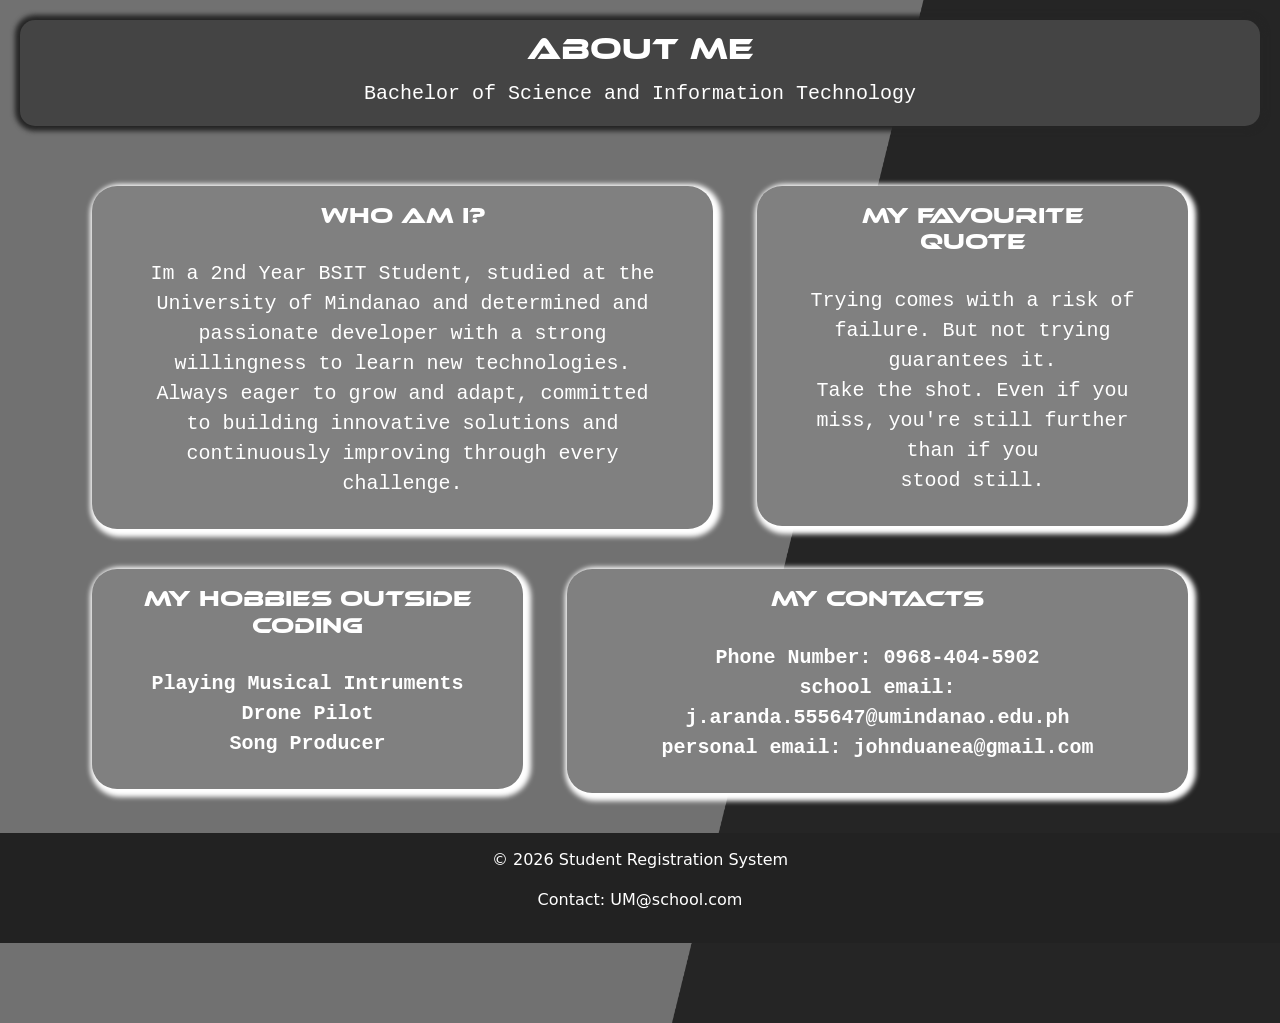
<file: about.html>
<!DOCTYPE html>
<html lang="en">
<head>
    <meta charset="UTF-8">
    <meta name="viewport" content="width=device-width, initial-scale=1.0">
    <title>About Me</title>
    <link href="https://cdn.jsdelivr.net/npm/bootstrap@5.3.8/dist/css/bootstrap.min.css" rel="stylesheet" integrity="sha384-sRIl4kxILFvY47J16cr9ZwB07vP4J8+LH7qKQnuqkuIAvNWLzeN8tE5YBujZqJLB" crossorigin="anonymous">
    <script src="https://cdn.jsdelivr.net/npm/bootstrap@5.3.8/dist/js/bootstrap.bundle.min.js" integrity="sha384-FKyoEForCGlyvwx9Hj09JcYn3nv7wiPVlz7YYwJrWVcXK/BmnVDxM+D2scQbITxI" crossorigin="anonymous"></script>
    <link rel="stylesheet" href="about.css">
</head>
<body>
    
        <div class="Header">
            <h1 id="head">About me</h1>
            <p id="par">Bachelor of Science and Information Technology</p>
        </div>    

<div class="container">
        <div class="row">
            <div class="col-lg-7">
                <div class="item">
                    <h1 class="myFont">Who am i?</h1>
                    <p class="sentence">
                        Im a 2nd Year BSIT Student, studied at the University of Mindanao and determined and passionate developer with a strong willingness to learn new technologies. Always eager to grow and adapt, committed to building innovative solutions and continuously improving through every challenge.
                    </p>
                </div>
            </div>

            <div class="col-lg-5">
                <div class="item">
                    <h1 class="myFont">My Favourite Quote</h1>
                    <p class="sentence">
                        Trying comes with a risk of failure.
                        But not trying guarantees it. <br>Take the shot.
                        Even if you miss, you're still further than if you <br>stood still.</p>
                    </div>
            </div>

            <div class="col-lg-5">
                <div class="item">
                    <h1 class="myFont">My Hobbies Outside Coding</h1>
                        <p class="sentence">
                            <b>
                            Playing Musical Intruments <br>
                            Drone Pilot <br>
                            Song Producer <br>

                            </b>
                        </p>
                </div>
            </div>

            <div class="col-lg-7">
                <div class="item">
                    <h1 class="myFont">My Contacts</h1>
                        <p class="sentence">
                        <b>
                            Phone Number: 0968-404-5902 <br>
                            school email: j.aranda.555647@umindanao.edu.ph <br>
                            personal email: johnduanea@gmail.com
                        </b>
                        </p>
                </div>
            </div>

        </div>
            
    </div>

        <footer class="Footer">
            <p>&copy; 2026 Student Registration System</p>
            <p>Contact: UM@school.com</p>
        </footer>

</body>
<!-- <script src="index.js"> -->

</script>
</html>
</file>
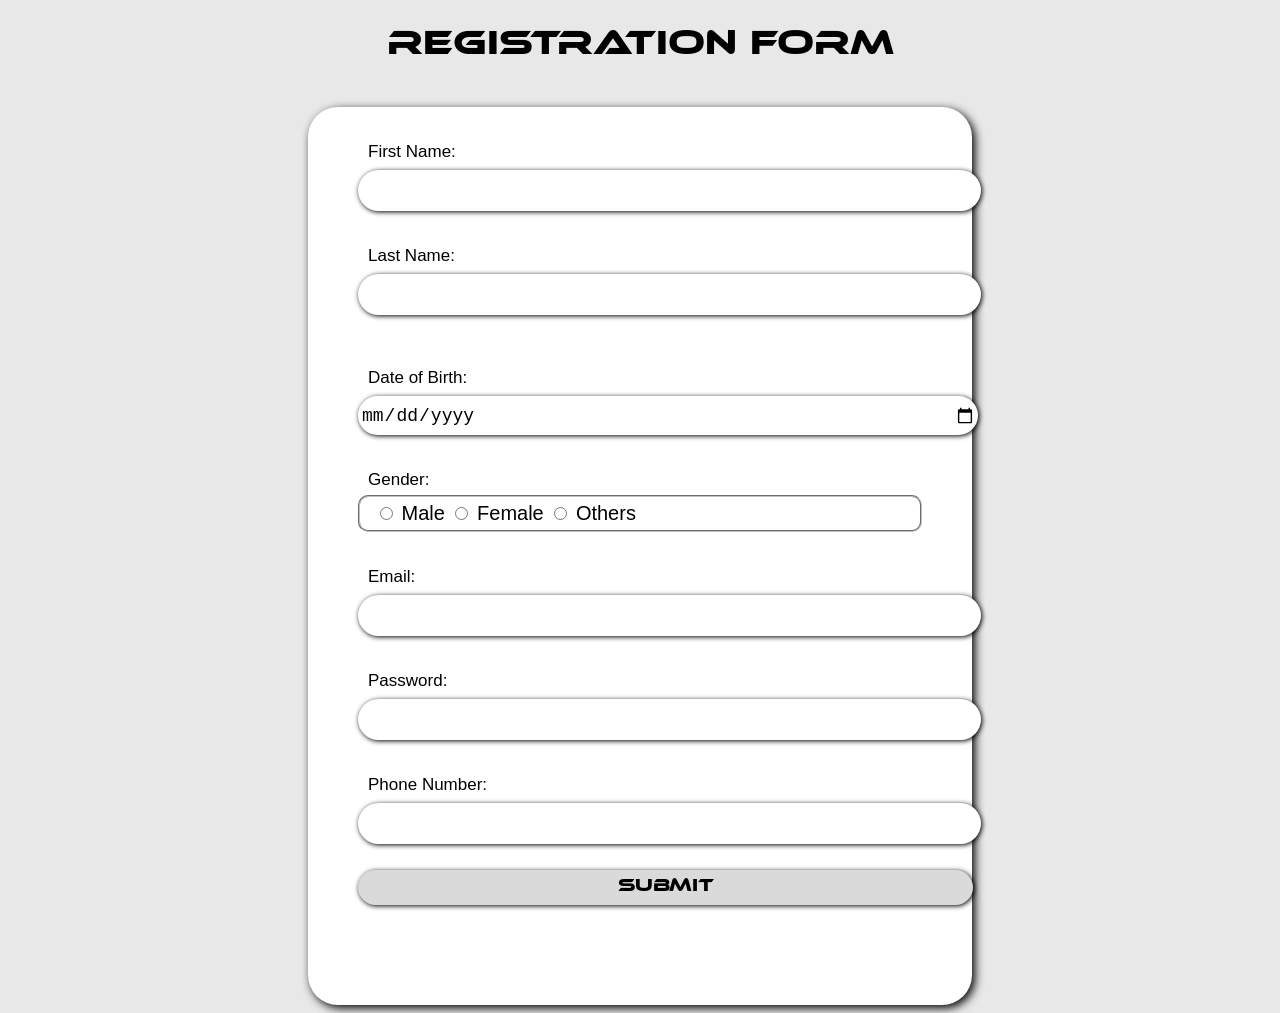
<file: login.html>
<!DOCTYPE html>
<html lang="en">
<head>
    <meta charset="UTF-8">
    <meta name="viewport" content="width=device-width, initial-scale=1.0">
    <title>Document</title>
    <link rel="stylesheet" href="login.css">
</head>
<body>
    <div class="header" style="font-family: Ethnocentric;">
        Registration form
    </div>

    <form action="index.html">
        <div class="container">
            <label class="heads" for="name">First Name:</label> <br>
            <input class="style" type="text" id="style" name="first_name"> <br>

            <label class="heads" for="lastname">Last Name:</label> <br>
            <input class="style" type="text" id="style" name="last_name"> <br><br>

            <label class="heads" for="birthdate">Date of Birth:</label> <br>
            <input class="style" type="date" id="style" name="date_of_birth">



            <label class="heads" for="birthdate">Gender:</label> <br>

            <fieldset class="radioposition">
                <input type="radio" id="male" name="gender" value="male">
                <label for="male">Male</label>

                <input type="radio" id="female" name="gender" value="female">
                <label for="female">Female</label>

                <input type="radio" id="others" name="gender" value="others">
                <label for="others">Others</label>
            </fieldset>

            <label class="heads" for="email">Email:</label> <br>
            <input class="style" type="text" id="email"> <br>

            <label class="heads" for="password">Password:</label> <br>
            <input class="style" type="password" id="password"> <br>

            <label class="heads" for="password">Phone Number:</label> <br>
            <input class="style" type="tel" id="number"> <br> <br>

            <button class="style" style="background-color: rgb(218, 218, 218); font-family: Ethnocentric;">
                Submit
            </button>

        </div>
    </form>
</body>
</html>
</file>
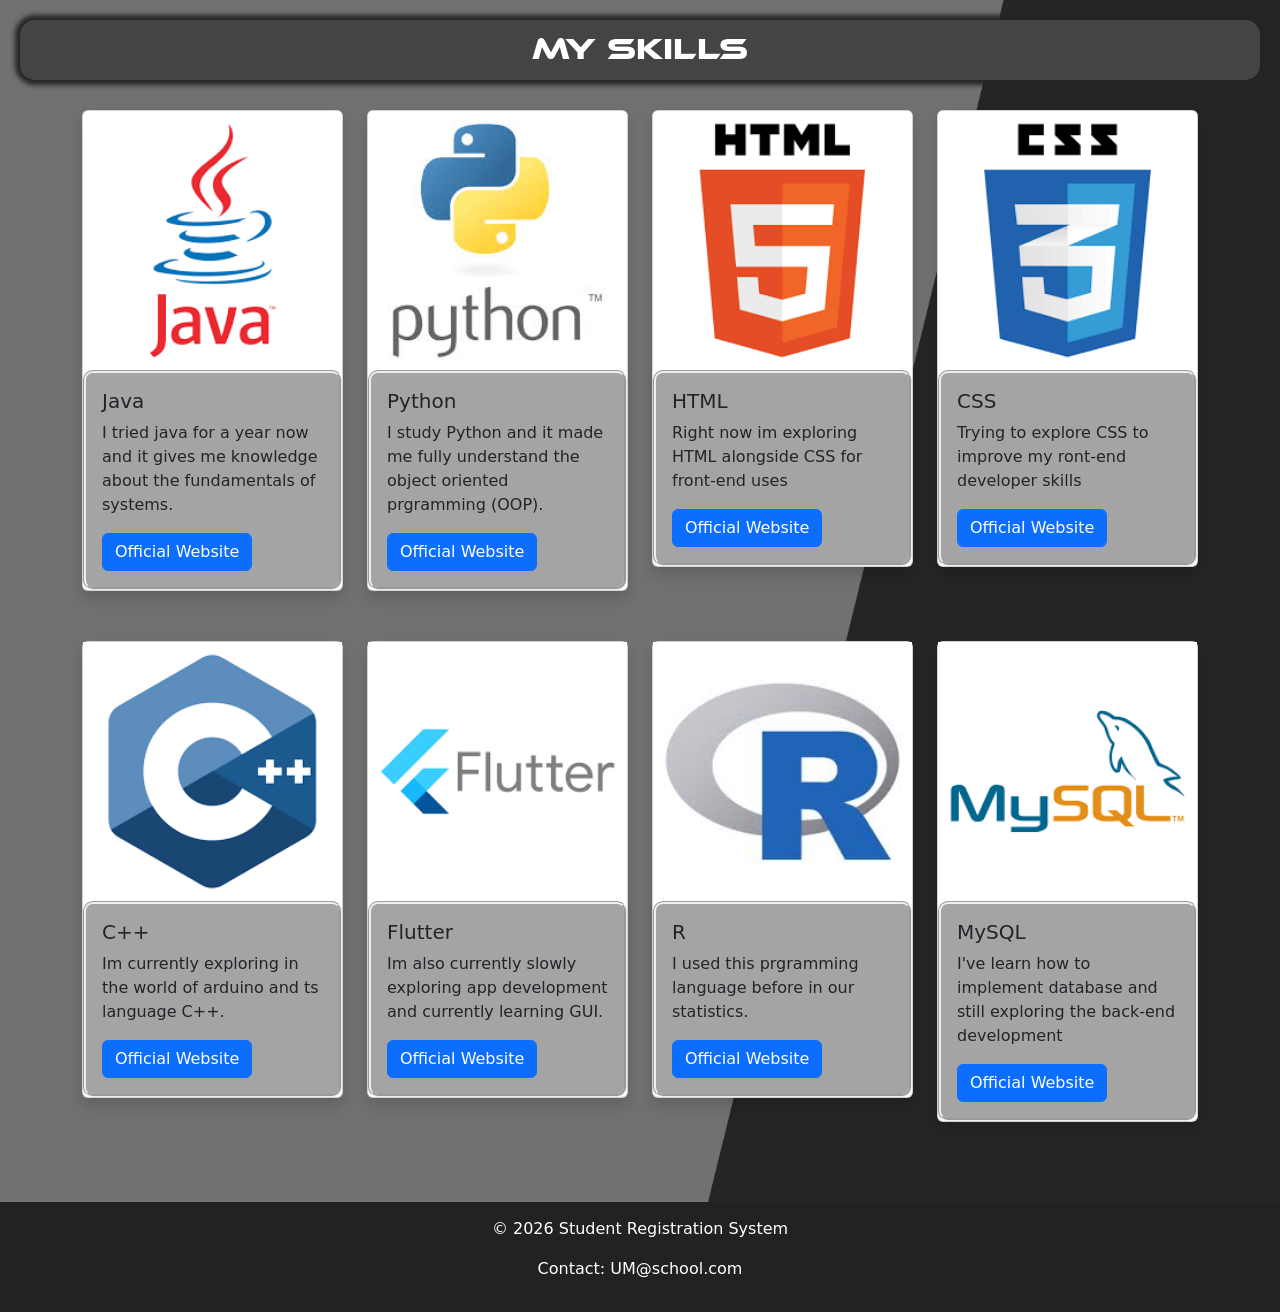
<file: skills.html>
<!DOCTYPE html>
<html lang="en">
<head>
    <meta charset="UTF-8">
    <meta name="viewport" content="width=device-width, initial-scale=1.0">
    <title>Document</title>
    <link rel="stylesheet" href="about.css">
    <link href="https://cdn.jsdelivr.net/npm/bootstrap@5.3.8/dist/css/bootstrap.min.css" rel="stylesheet" integrity="sha384-sRIl4kxILFvY47J16cr9ZwB07vP4J8+LH7qKQnuqkuIAvNWLzeN8tE5YBujZqJLB" crossorigin="anonymous">
    <script src="https://cdn.jsdelivr.net/npm/bootstrap@5.3.8/dist/js/bootstrap.bundle.min.js" integrity="sha384-FKyoEForCGlyvwx9Hj09JcYn3nv7wiPVlz7YYwJrWVcXK/BmnVDxM+D2scQbITxI" crossorigin="anonymous"></script>
</head>
<body>
    <div class="Header">
        <h1 id="head">My Skills</h1>
    </div>

    <div class="container">
        <div class="row">
            <div class="col-sm-3">
            <div class="card shadow">
            <img src="[data-uri]" class="card-img-top" alt="Card Image">

            <div class="card-body">
                <h5 class="card-title">Java</h5>
                <p class="card-text">
                    I tried java for a year now 
                    and it gives me knowledge about 
                    the fundamentals of systems.
                </p>
                <a href="https://www.java.com/en/" class="btn btn-primary">Official Website</a>
                
            </div>
            </div>
            </div>

            <div class="col-sm-3">
            <div class="card shadow">
            <img src="[data-uri]" class="card-img-top" alt="Card Image">

            <div class="card-body">
                <h5 class="card-title">Python</h5>
                <p class="card-text">
                    I study Python and it made me fully
                    understand the object oriented prgramming (OOP).
                </p>
                <a href="https://www.python.org/" class="btn btn-primary">Official Website</a>
                
            </div>
            </div>
            </div>

            <div class="col-sm-3">
            <div class="card shadow">
            <img src="[data-uri]" class="card-img-top" alt="Card Image">

            <div class="card-body">
                <h5 class="card-title">HTML</h5>
                <p class="card-text">
                    Right now im exploring HTML alongside CSS for front-end 
                    uses
                </p>
                <a href="https://html.com/" class="btn btn-primary">Official Website</a>
                
            </div>
            </div>
            </div>

            <div class="col-sm-3">
            <div class="card shadow">
            <img src="[data-uri]" class="card-img-top" alt="Card Image">

            <div class="card-body">
                <h5 class="card-title">CSS</h5>
                <p class="card-text">
                    Trying to explore CSS to improve my 
                    ront-end developer skills
                </p>
                <a href="https://www.w3.org/Style/CSS/Overview.en.html" class="btn btn-primary">Official Website</a>
                
            </div>
            </div>
            </div>

            <div class="col-sm-3">
            <div class="card shadow">
            <img src="[data-uri]" alt="">
            <div class="card-body">
                <h5 class="card-title">C++</h5>
                <p class="card-text">
                    Im currently exploring in the world of
                    arduino and ts language C++.
                </p>
                <a href="https://isocpp.org/" class="btn btn-primary">Official Website</a>
                
            </div>
            </div>
            </div>

            <div class="col-sm-3">
            <div class="card shadow">
            <img src="[data-uri]" alt="">
            <div class="card-body">
                <h5 class="card-title">Flutter</h5>
                <p class="card-text">
                    Im also currently slowly exploring app development
                    and currently learning GUI.
                </p>
                <a href="https://flutter.dev/" class="btn btn-primary">Official Website</a>
                
            </div>
            </div>
            </div>

            <div class="col-sm-3">
            <div class="card shadow">
            <img src="[data-uri]" alt="">
            <div class="card-body">
                <h5 class="card-title">R</h5>
                <p class="card-text">
                    I used this prgramming language before 
                    in our statistics.
                </p>
                <a href="https://www.r-project.org/" class="btn btn-primary">Official Website</a>
                
            </div>
            </div>
            </div>

            <div class="col-sm-3">
            <div class="card shadow">
            <img src="[data-uri]" alt="">
            <div class="card-body">
                <h5 class="card-title">MySQL</h5>
                <p class="card-text">
                    I've learn how to implement database
                    and still exploring the back-end development
                </p>
                <a href="https://www.mysql.com/" class="btn btn-primary">Official Website</a>
                
            </div>
            </div>
            </div>
                
        </div>
    </div>

    <footer class="Footer">
        <p>&copy; 2026 Student Registration System</p>
        <p>Contact: UM@school.com</p>
    </footer>
    
</body>
</html>
</file>
<file: about.css>
@font-face {
  font-family: 'Ethnocentric';
  src: url('Ethnocentric.otf') format('truetype');
  font-weight: normal;
  font-style: normal;
}


.Header{
    margin-left: 20px;
    margin-right: 20px;
    background-color: #444;
    color: white;
    margin-top: 20px;
    padding-top: 15px ;
    padding-bottom: 1px;
    border-radius: 15px;
    text-align: center;
    box-shadow: 0px 0px 5px 5px #252525;

    animation: slidehead 1.5s ease-out backwards;
}

.Footer{
    background-color: #222;
    color: #fff;
    text-align: center;
    padding: 15px 0;
    margin-top: 30px; 
    align-items: center;
}

.footerText{
    font-family: 'Gill Sans', 'Gill Sans MT', Calibri, 'Trebuchet MS', sans-serif;
    font-size: 50px;
}

.itema{
    text-decoration: none;
    padding-top: 90px;
    padding-left: 50px;
    padding-right: 50px;
    padding-bottom: 130px;
    background-color: gray;
    border-radius: 25px;
    box-shadow: 3px 3px 5px 5px rgb(255, 255, 255); 
    align-items: center;
}



#imageSize{
    width: 450px;
    height: 250px;
    border-radius: 30px;
    box-shadow: 3px 3px 5px 5px rgb(91, 90, 90); 

}




.container {
  margin-top: 30px;
  display: flex;
  gap: 40px;
  flex-direction: row;
  justify-content: center;
  align-content: stretch;
  align-items: start;
  flex-wrap: wrap;
}

.myFont{
    font-family: 'Ethnocentric', sans-serif;
    font-size: 22px;
    color: white;
    margin-top: -70px;
    text-align: center;
}

.sentence{
    font-family: 'Courier New', Courier, monospace;
    color: white;
    font-size: 20px;
    text-align: center;
    padding-top: 19px;
    margin-bottom: -100px;
}

.item {
    text-decoration: none;
    margin: 10px;
    margin-top: 30px;
    padding-top: 90px;
    padding-left: 50px;
    padding-right: 50px;
    padding-bottom: 130px;
    background-color: gray;
    border-radius: 25px;
    box-shadow: 3px 3px 5px 5px rgb(255, 255, 255);
}

.col-sm-3{
    margin-bottom: 50px;
    
}

.card-body{
    background-color: #a4a4a4;
    border-radius: 10px;
    border-style: groove;
}

body{
    background:
      url(BG.PNG);
    background-size: cover;
    background-repeat: no-repeat;
    background-color: #252525;
    margin-bottom: 80px;

    animation: bgslide 1.5s ease-out forwards;
}

#head{
    font-family: 'Ethnocentric', sans-serif;
    font-size: 30px;
}

#par{
    font-family: 'Courier New', Courier, monospace;
    font-size: 20px;
}



@keyframes slidehead {
    0% {
        background-position: -200px;
        opacity: 0;
    }

    100% {
        background-position: center;
        opacity: 1;
    }
}

@keyframes bgslide {
    0% {
        background-position: center -200px;
        opacity: 0;
    }

    100% {
        background-position: center;
        opacity: 2;
    }
}
</file>
<file: login.css>
@font-face {
  font-family: 'Ethnocentric';
  src: url('Ethnocentric.otf') format('truetype');
  font-weight: normal;
  font-style: normal;
}

@font-face {
  font-family: 'playwrite us trad';
  src: url('PlaywriteUSTrad.ttf') format('truetype');
  font-weight: normal;
  font-style: normal;
}

.container{
    background-color: rgb(255, 255, 255);
    margin-left: 300px;
    margin-right: 300px;
    margin-top: 40px;
    padding-bottom: 100px;
    border-radius: 30px;
    box-shadow: 3px 3px 10px #000;
}

.header{
    font-size: 35px;
    padding-top: 20px;
    text-align: center;
    font-family: 'Gill Sans', 'Gill Sans MT', Calibri, 'Trebuchet MS', sans-serif;
}

.heads{
    font-family: 'Franklin Gothic Medium', 'Arial Narrow', Arial, sans-serif;
    font-size: 17px;
    margin-left: 60px;
    display: inline-block;
    margin-top: 35px;
}

.radioposition{
    margin-left: 50px;
    margin-right: 50px;
    margin-top: 5px;
    padding-top: 5px;
    padding-bottom: 5px;
    border-radius: 10px;
    font-size: 20px;
    font-family: 'Gill Sans', 'Gill Sans MT', Calibri, 'Trebuchet MS', sans-serif;

}


.style{
    margin-top: 8px;
    margin-left: 50px;
    width: 615px;
    height: 35px;
    font-size: 18px;
    border-radius: 50px;
    border-color: rgba(255, 255, 255, 0);
    background-color: rgb(255, 255, 255);
    box-shadow: 1px 1px 5px #000;

}

body{
    background-color: rgb(232, 232, 232);

    animation: fade 2s ease-in forwards;
}


@keyframes fade{
    0% {
        background-position: center -200px;
        opacity: 0;
    }

    100% {
        background-position: center 0px;
        opacity: 1;
    }
}
</file>
